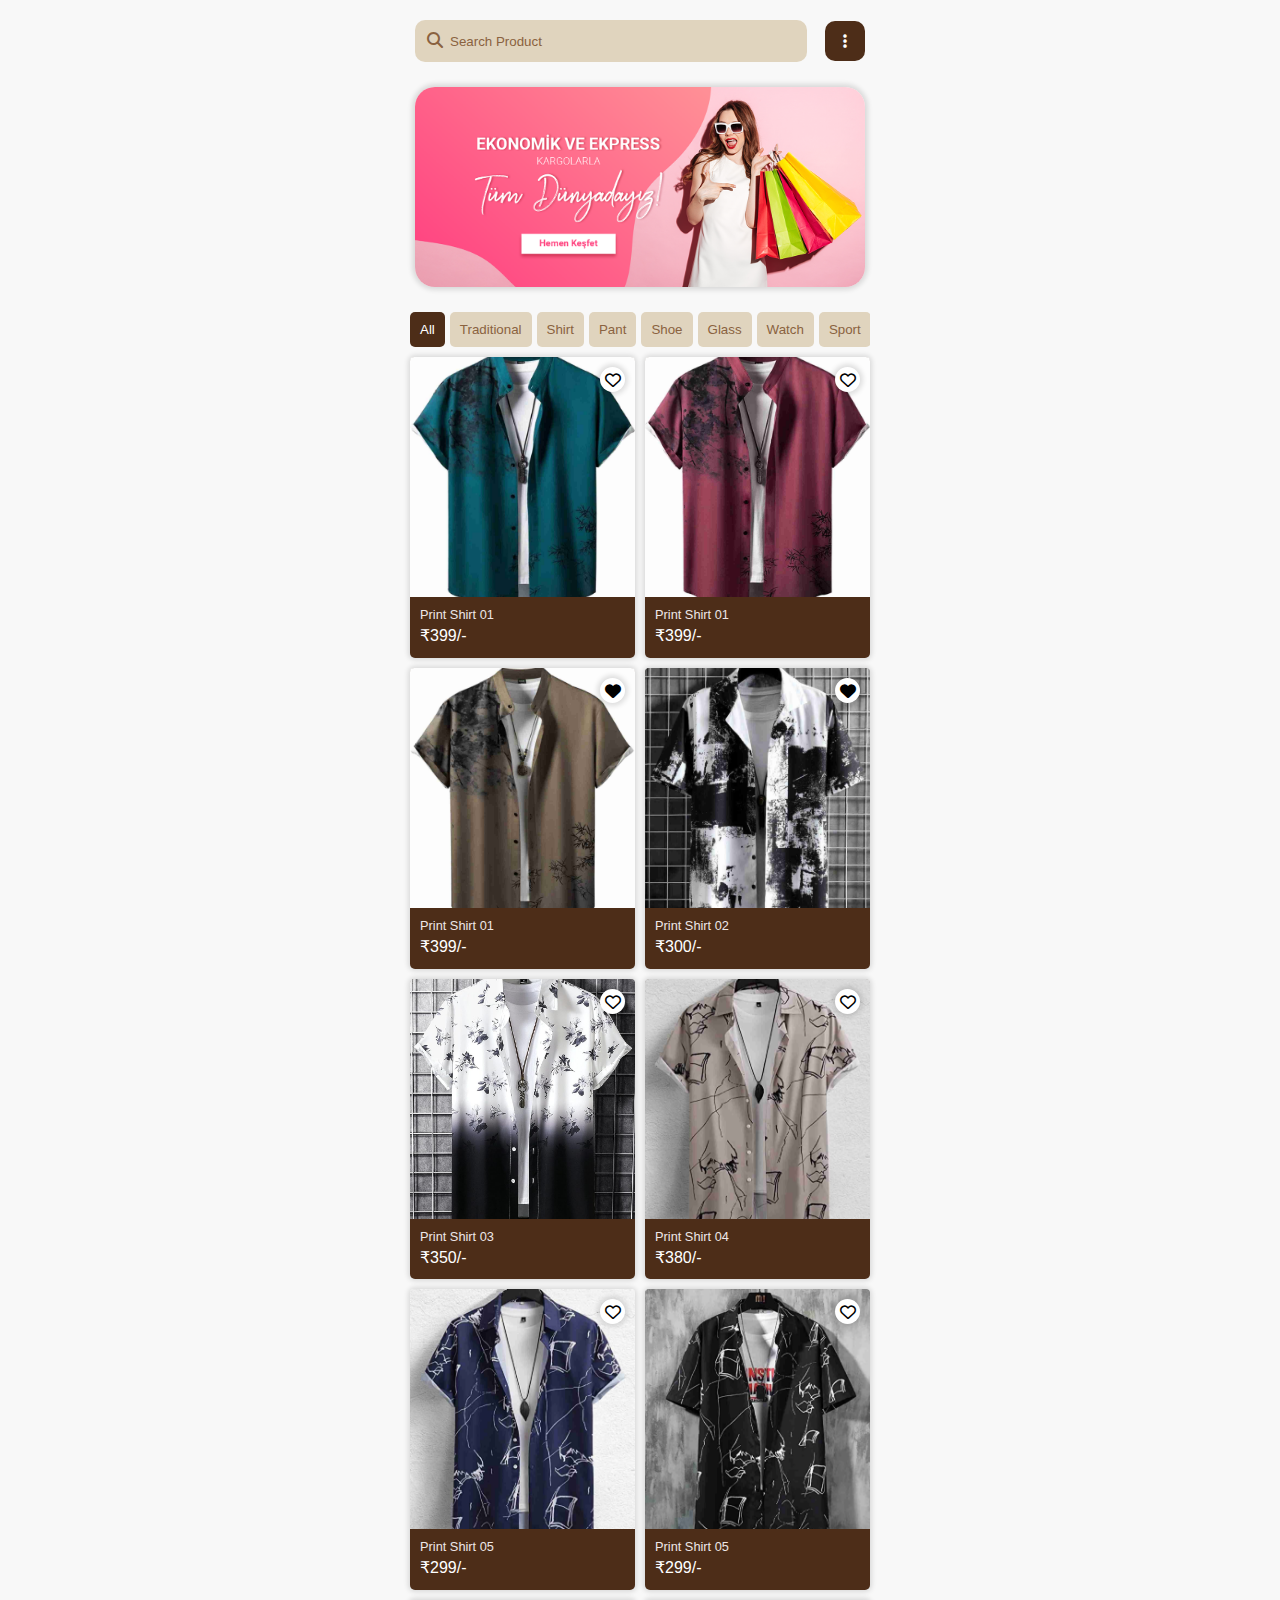
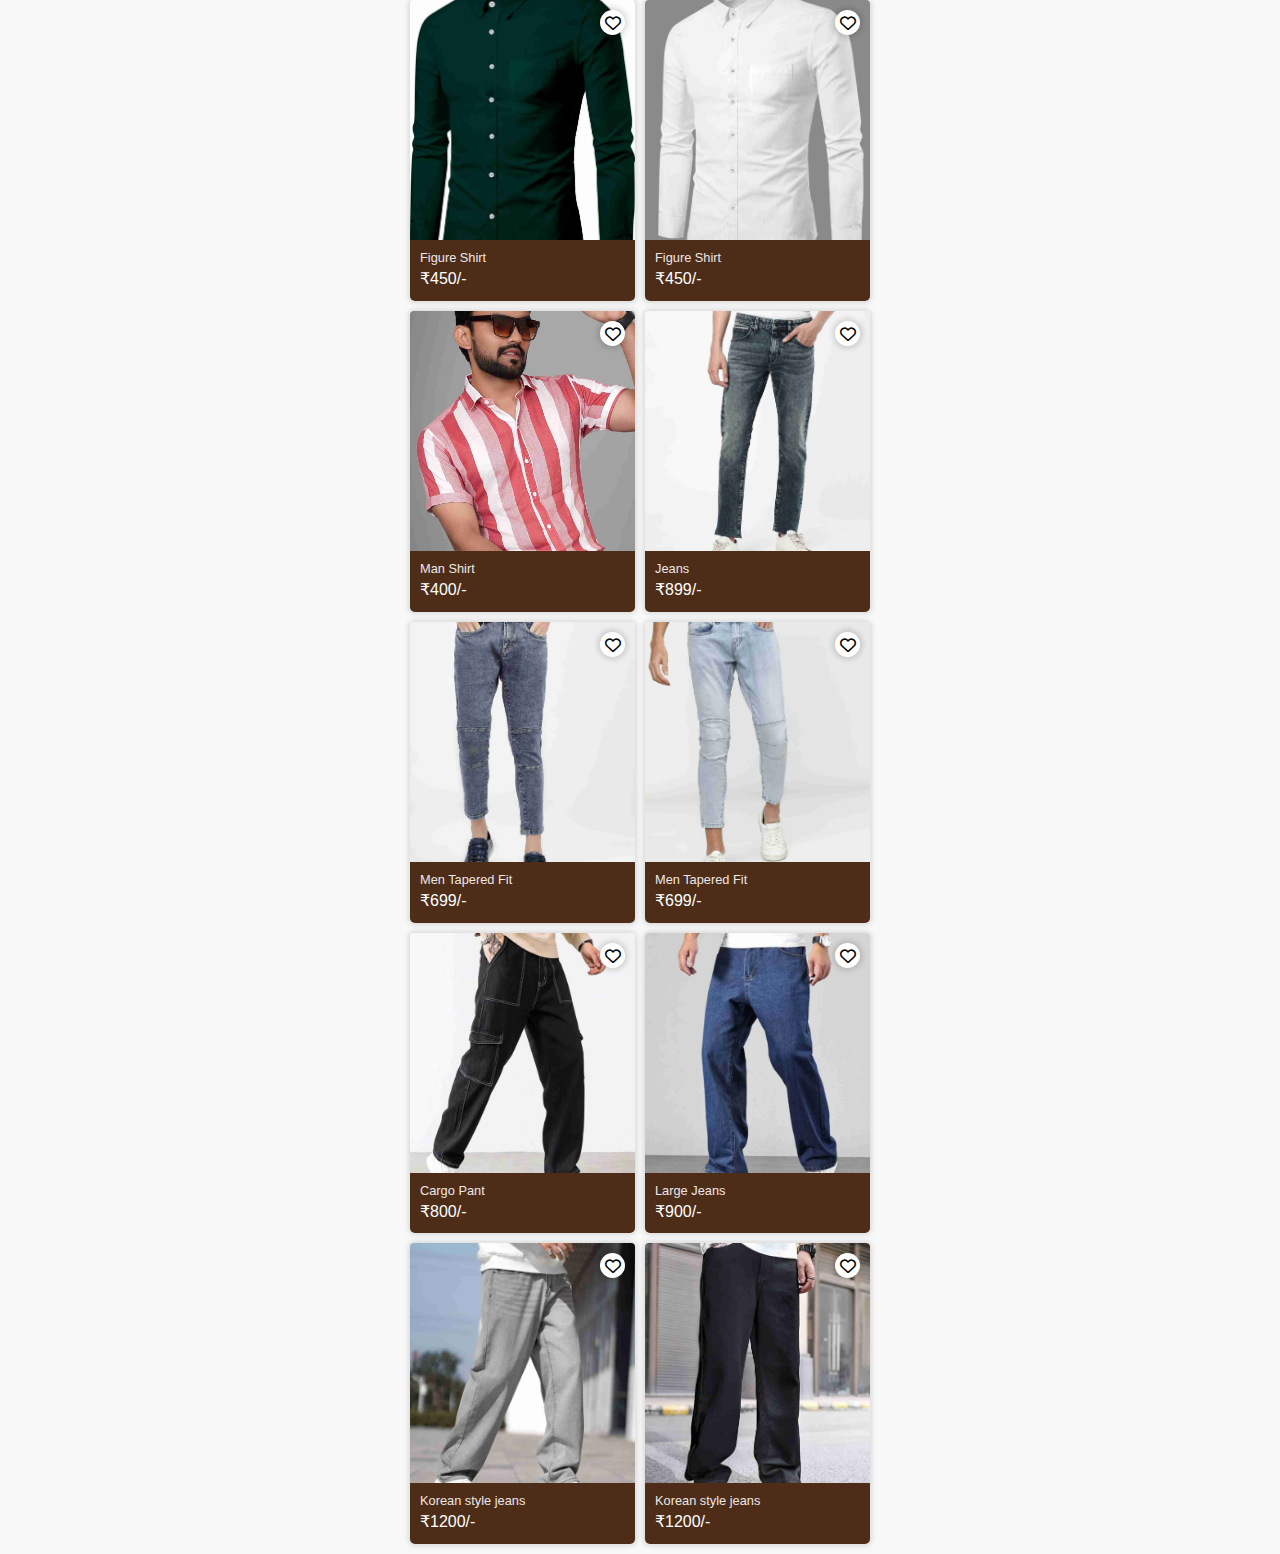
<file: index.html>
<!DOCTYPE html>
<html lang="en">
<head>
    <meta charset="UTF-8">
    <meta name="viewport" content="width=device-width, initial-scale=1.0">
    <title>Document</title>
    <link rel="stylesheet" href="https://cdnjs.cloudflare.com/ajax/libs/font-awesome/6.6.0/css/all.min.css"/>
    <script src="array.js"></script>
    <link rel="stylesheet" href="index.css">
</head>
<body>
    <div class="searchBar">
        <form action="">
            <i class="searchIcon fa-solid fa-magnifying-glass"></i>
            <input type="text" placeholder="Search Product">
        </form>
        <div onclick="clickme('on')" class="optionIcon">
            <i class="fa-solid fa-ellipsis-vertical"></i>
        </div>
    </div>
    
    <div class="autoScrollImg">
        <div id="imgContainer" class="imgContainer">
            
        </div>
    </div>
    <nav class="navScrollX" id="navScrollX">
        
    </nav>

    <div class="productContainer" id="productContainer">
        
    </div>

    <aside id="aside">
        <header>
            <i onclick="clickme('off')" class="fa-solid fa-angles-right"></i>

            <div class="profileContainer">
                <img src="image/a1.jpg" alt="">
            </div>
            <p>MR. TONY STARK</p>
            <h5>ID: 0123456789</h5>
        </header>

        <nav>
            <div>
                <i class="fa-solid fa-user"></i>
                <p>Account settings</p>
            </div>
            <div>
                <i class="fa-solid fa-heart"></i>
                <p>Saved</p>
            </div>
            <div>
                <i class="fa-solid fa-cart-shopping"></i>
                <p>My cart</p>
            </div>
            <div>
                <i class="fa-solid fa-clock-rotate-left"></i>
                <p>Purchased history</p>
            </div>
            <div>
                <i class="fa-solid fa-headset"></i>
                <p>Support chat</p>
            </div>
        </nav>


        <footer>
            <a href="#">Refund policy</a>
            <a href="#">Copyright</a>
            <a href="#">Tearms & conditions</a>

            <button>Log out</button>
        </footer>
    </aside>
    
</body>

<script>

    // auto slide banner
    let i = 0;
    let imgContainer = document.getElementById('imgContainer');
    imgContainer.innerHTML =`
        <img src="${autoScrollImgList[i]}" alt="">
    `;
    setInterval(() => {
        i = (i+1) % autoScrollImgList.length;
        imgContainer.innerHTML = `<img src="${autoScrollImgList[i]}" alt="">`;
    }, 3000);

   // nav for catagory
    let navScrollX = document.getElementById('navScrollX');
    for (let i=0; i<catagory.length; i++) {
        navScrollX.innerHTML += `
            <button class="navBtn ${catagory[i]}" onclick="listProduct('${catagory[i]}');" id="all">${catagory[i]}</button>
        `;
    }

    // display the products by selecting the catagories from nav
    listProduct('All');
    function listProduct(selectedCatagory) {
        // css :focus for nav btn part
        for (let i=0; i<catagory.length; i++) {
            document.querySelector(`.${catagory[i]}`).classList.remove("navScrollXButtonFocus");
        }
        document.querySelector(`.${selectedCatagory}`).classList.add("navScrollXButtonFocus");

        // displaying part
        let productContainer = document.getElementById('productContainer');
        productContainer.innerHTML = '';

        for (let x=0; x<products.length; x++) {
            if (products[x].catagory == selectedCatagory) {
                let varient = products[x].varient;
                for (let i=0; i<varient.length; i++) {
                    let row = `
                        <div class="product">
                            <div class="likeIconDiv">
                                <i class="${varient[i].icon}"></i>
                            </div>
                            <div class="productImgContainer">
                                <img src="image/${varient[i].src}" alt="">
                            </div>
                            <div onclick="localStore(${x}, ${i})">
                                <p class="details">${products[x].name}</p>
                                <p class="priceTag">₹${products[x].price}/-</p>
                            </div>
                        </div>
                        `;
                        if (varient[i].display == 'show') {
                            productContainer.innerHTML += row;
                        };
                }; 
            }
        }
        if (selectedCatagory == 'All') {
            
            for (let x=0; x<products.length; x++) {
                let varient = products[x].varient;
                for (let i=0; i<varient.length; i++) {
                    let row = `
                        <div class="product">
                            <div class="likeIconDiv">
                                <i onclick="liked('${varient[i].icon}')" class="${varient[i].icon}"></i>
                            </div>
                            <div class="productImgContainer">
                                <img src="image/${varient[i].src}" alt="">
                            </div>
                            <div onclick="localStore(${x}, ${i})">
                                <p class="details">${products[x].name}</p>
                                <p class="priceTag">₹${products[x].price}/-</p>
                            </div>
                        </div>
                    `;
                    if (varient[i].display == 'show') {
                        productContainer.innerHTML += row;
                    };
                }; 
            }
        }
    }

    function liked(icon) {
        if (icon == 'fa-regular fa-heart') {
            
        }
    }
    // push data to localStorage and redirect to other page
    function localStore(x, i) {
        localStorage.clear();
        localStorage.setItem('current', JSON.stringify(products[x]));
        localStorage.setItem('selected', i);
        
        window.location.href='check-product.html';
    }
    clickme('off');
    function clickme(onOff) {
        if (onOff == 'on') {
            document.getElementById('aside').style.removeProperty("display");
        }
        else if (onOff == 'off') {
            document.getElementById('aside').style.display = "none";
        }
    }
</script>
</html>
</file>
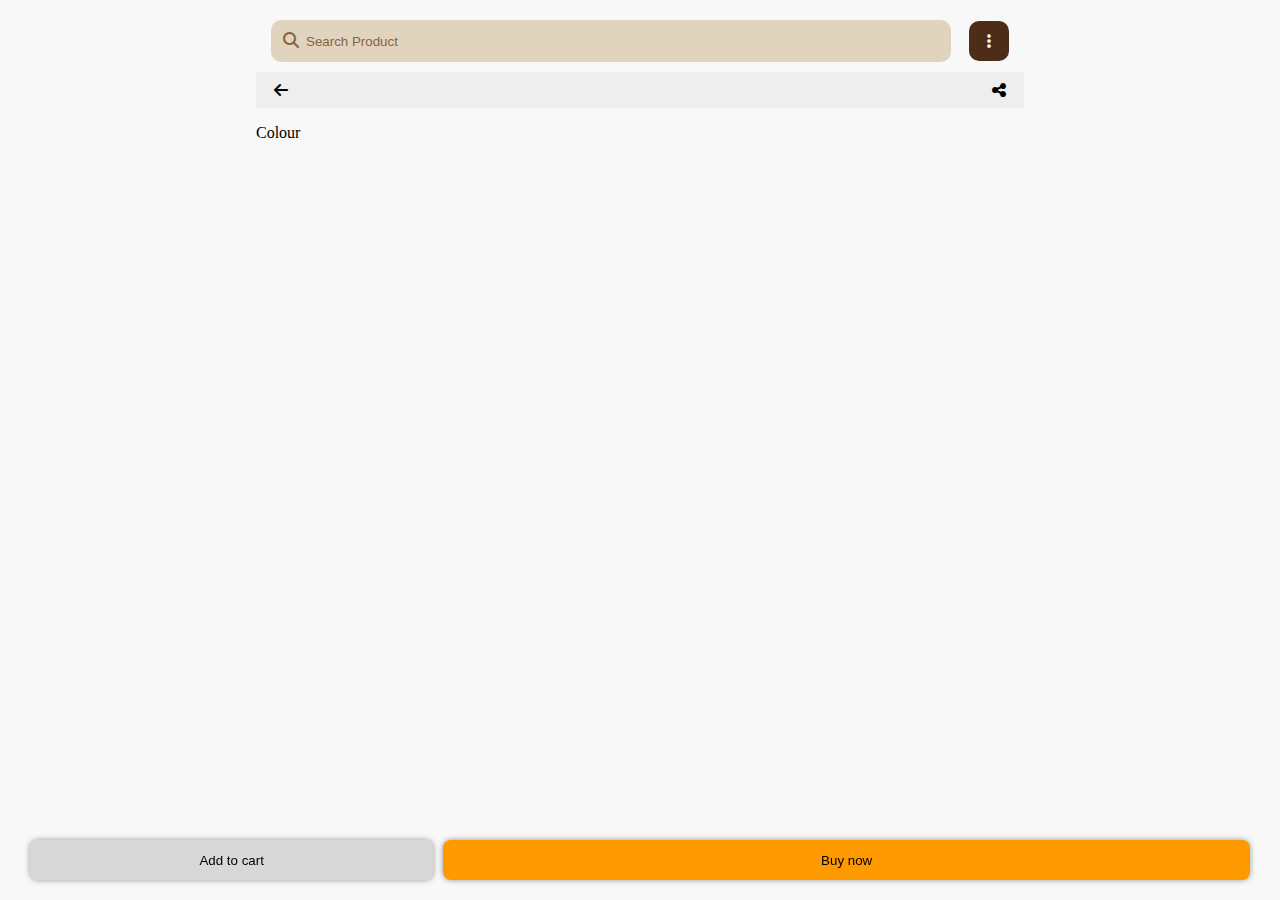
<file: check-product.html>
<!DOCTYPE html>
<html lang="en">
<head>
    <meta charset="UTF-8">
    <meta name="viewport" content="width=device-width, initial-scale=1.0">
    <title>Document</title>
    <link rel="stylesheet" href="https://cdnjs.cloudflare.com/ajax/libs/font-awesome/6.6.0/css/all.min.css"/>
    <style>
        body {
            background-color: rgb(248, 248, 248);
            width: 100dvw;
            max-width: 768px;
            margin: 0 auto;
        }
        .searchBar {
            display: flex;
            justify-content: center;
            align-items: center;
            gap: 15px;
            padding-inline: 15px;
            padding-block: 10px;
            margin-top: 10px;
        }
        form {
            flex: 1;
        }
        form input {
            outline: none;
            color: #8a6240;
            height: 20px;
            background-color: #e0d4be;
            border: none;
            border-radius: 10px;
            height: 40px;
            width: 100%;
            padding-left: 35px;
        }
        ::placeholder {
            color: #8a6240;
        }
        .searchIcon {
            color: #8a6240;
            position: absolute;
            padding: 12px;
        }
        .optionIcon {
            display: flex;
            justify-content: center;
            align-items: center;
            width: 40px;
            height: 40px;
            background-color: #4d2d18;
            color: white;
            border-radius: 10px;
            margin-left: 40px;
        }

        .likeIconDiv {
            position: absolute;
            top: 10px;
            right: 10px;
            background-color: white;
            height: 25px;
            width: 25px;
            border-radius: 50%;
            box-shadow: 0 0 5px 3px rgba(0, 0, 0, 0.123);
            display: flex;
            justify-content: center;
            align-items: center;
        }
        .likeIconDiv i {
            margin-top: 1px;
        }



        /* page 2 */
        .viewProduct {
            display: grid;
            grid-template-columns: 1fr;
        }
        .backAndShare {
            background-color: rgb(238, 238, 238);
            display: flex;
            justify-content: space-between;
            padding-inline: 18px;
            padding-block: 10px;
        }
        .selectedProductImg {
            position: relative;
        }
        .selectedProductImg img {
            width: 100%;
        }

        .colour {
            display: flex;
            justify-content: space-between;
        }
        .colourText, .colourNum {
            margin: 10px;
            font-size: 0.9rem;
            font-weight: bold;
        }
        .colourNum {
            font-weight: lighter;
            margin-right: 15px;
        }
        .variants {
            display: flex;
            gap: 5px;
            padding: 10px;
            flex-wrap: nowrap;
            overflow-x: scroll;
            overflow-y: hidden;
        }
        ::-webkit-scrollbar{
            display: none;
        }
        .variantsElements {
            border: 1px solid #9e9d9b;
            
            background-color: white;
            border-radius: 5px;
            box-shadow: 0 0 5px 2px rgba(0, 0, 0, 0.123)
        }
        .variantsElementsSelected {
            border: 2px solid #ff9900;
        }
        .variantsElements div {
            overflow: hidden;
            border-radius: 5px 5px 0 0;
        }
        .variantsElements div img {
            width: 70px;
            height: 90px;
            object-fit: contain;
        }
        .variantsElements p {
            text-align: center;
            margin: 3px;
            font-size: 0.6rem;
        }
        .productInfo {
            margin-bottom: 80px;
        }
        .selectedDetails, .selectedName, .SelectedPriceTag {
            margin: 10px;
            font-size: 0.9rem;
        }
        .SelectedPriceTag {
            color: #4d2d18;
            font-weight: bold;
            font-size: 1.3rem;
        }
        .selectedDetails {
            text-align: justify;
        }

        .cartAndBuy {
            position: fixed;
            display: grid;
            grid-template-columns: 1fr 2fr;
            gap: 10px;
            bottom: 20px;
            left: 30px;
            right: 30px;
        }
        .addToCart, .buyNow {
            height: 40px;
            border: none;
            border-radius: 8px;
            box-shadow: 0 0 5px 1px rgba(0, 0, 0, 0.295)
        }
        .addToCart {
            background-color: rgb(216, 216, 216);
        }
        .buyNow {
            background-color: #ff9900;
        }
    </style>
</head>
<body>
    <div class="searchBar">
        <form action="">
            <i class="searchIcon fa-solid fa-magnifying-glass"></i>
            <input type="text" placeholder="Search Product">
        </form>
        <div class="optionIcon">
            <i class="fa-solid fa-ellipsis-vertical"></i>
        </div>
    </div>

    <div class="viewProduct">

        <div class="backAndShare">
            <i onclick="window.history.back();" class="fa-solid fa-arrow-left"></i>
            <i class="fa-solid fa-share-nodes"></i>
        </div>

        <div class="selectedProductImg" id="selectedProductImg">
            
        </div>

        <div class="colour" id="colour">
            <p>Colour</p>
        </div>

        <div class="variants" id="variants">
            
        </div>

        <div class="productInfo" id="productInfo">
            
        </div>

    </div>

    <div class="cartAndBuy">
        <button class="addToCart">
            Add to cart
        </button>
        <button class="buyNow">
            Buy now
        </button>
    </div>
</body>

<script>
    
    const localStore = JSON.parse(localStorage.getItem('current'));
    const selected = parseInt(localStorage.getItem('selected'));
    checkProduct();
    selection(selected);
    function selection(i) {
        let selectedProductImg = document.getElementById('selectedProductImg');
        selectedProductImg.innerHTML = `
            <div class="likeIconDiv">
                <i class="${localStore.varient[i].icon}"></i>
            </div>
            <img src="image/${localStore.varient[i].src}" alt="">
        `;
        let colour = document.getElementById('colour');
        colour.innerHTML =`
            <p class="colourText">Colour: ${localStore.varient[i].colour}</p>
            <p class="colourNum">${i+1}/${localStore.varient.length}</p>
        `;
        let productInfo = document.getElementById('productInfo');
        productInfo.innerHTML = `
            <p class="selectedName">${localStore.name}</p>
            <p class="SelectedPriceTag">₹${localStore.price}/-</p>
            <p class="selectedDetails">${localStore.description}</p>
        `;

        for (let x=0; x < localStore.varient.length; x++) {
            document.querySelector(`.active${x}`).classList.remove("variantsElementsSelected");
        }
        document.querySelector(`.active${i}`).classList.add("variantsElementsSelected");
    }

    
    function checkProduct() {
        let variants = document.getElementById('variants');
        for (let i = 0; i < localStore.varient.length; i++) {
            variantsElements = `
                <div class="variantsElements active${i}" onclick="selection(${i})">
                    <div>
                        <img src="image/${localStore.varient[i].src}" alt="">
                    </div>
                    <p>${localStore.varient[i].colour}</p>
                </div>
            `;
            variants.innerHTML += variantsElements;
        }
    }
</script>
</html>
</file>
<file: index.css>
body {
    background-color: rgb(248, 248, 248);
    width: 100dvw;
    max-width: 480px;
    margin: 0 auto;
}
.searchBar {
    display: flex;
    justify-content: center;
    align-items: center;
    gap: 15px;
    padding-inline: 15px;
    padding-block: 10px;
    margin-top: 10px;
}
form {
    flex: 1;
}
form input {
    outline: none;
    color: #8a6240;
    height: 20px;
    background-color: #e0d4be;
    border: none;
    border-radius: 10px;
    height: 40px;
    width: 100%;
    padding-left: 35px;
}
::placeholder {
    color: #8a6240;
}
.searchIcon {
    color: #8a6240;
    position: absolute;
    padding: 12px;
}
.optionIcon {
    display: flex;
    justify-content: center;
    align-items: center;
    width: 40px;
    height: 40px;
    background-color: #4d2d18;
    color: white;
    border-radius: 10px;
    margin-left: 40px;
}


/* Auto sroll ads */
.autoScrollImg {
    width: 100%;
    height: 230px;
}
.imgContainer {
    height: 200px;
    padding: 15px;
}
.imgContainer img {
    object-fit: cover;
    width: 100%;
    height: 100%;
    border-radius: 20px;
    box-shadow: 0 0 5px 3px rgba(0, 0, 0, 0.123);
}

/* navigation for catagories */
.navScrollX {
    margin: 10px;
    display: flex;
    gap: 5px;
    flex-wrap: nowrap;
    overflow-x: scroll;
    overflow-y: hidden;
}
.navBtn {
    padding: 10px;
    border-radius: 5px;
    border: none;
    background-color: #e0d4be;
    color: #8a6240;
}
::-webkit-scrollbar{
    display: none;
}
.navScrollXButtonFocus {
    background-color: #4d2d18;
    color: white;
}

/* list of products */
.productContainer {
    margin: 10px;
    display: grid;
    grid-template-columns: repeat(2, 1fr);
    gap: 10px;
}
.product {
    position: relative;
    min-height: 18.8rem;
    background-color: #4d2d18;
    width: 100%;
    border-radius: 5px;
    box-shadow: 0 0 5px 2px rgba(0, 0, 0, 0.123);
}
.productImgContainer {
    overflow: hidden;
    border-radius: 4px 4px 0 0;
    background-color: white;
    height: 15rem;
    display: flex;
    justify-content: center;
}
.productImgContainer img {
    object-fit: cover; /* or cover; */
    height: 100%;
    width: 100%;
}
.productImgContainer img:hover {
    transition: scale 0.5s;
    scale: 105%;
}
.details, .priceTag {
    color: rgb(238, 231, 231);
    font-size: 0.8rem;
    padding-inline: 10px;
    margin: 0;
    margin-top: 10px;
}
.priceTag {
    margin-top: 4px;
    color: white;
    font-size: 1rem;
    padding-bottom: 5px;
}
.likeIconDiv {
    z-index: 1;
    position: absolute;
    top: 10px;
    right: 10px;
    background-color: white;
    height: 25px;
    width: 25px;
    border-radius: 50%;
    box-shadow: 0 0 5px 3px rgba(0, 0, 0, 0.123);
    display: flex;
    justify-content: center;
    align-items: center;
}
.likeIconDiv i {
    margin-top: 1px;
}


/* aside nav */
p {
    font-family: sans-serif;
}
h5 {
    margin-top: 10px;
    margin-bottom: 0;
}
aside {
    /* display: none; */
    box-shadow: 0 0 8px 1px rgba(41, 41, 41, 0.534);
    overflow: hidden;
    z-index: 2;
    position: fixed;
    right: calc(50% - 240px);
    top: 10px;
    bottom: 10px;
    width: 300px;
    min-height: 585px;
    background-color: rgba(192, 191, 191, 0.301);
    backdrop-filter: blur(25px);
    border-radius: 10px;
}
@media (max-width:480px) {
    aside {
        right: 10px;
        width: 60%;
    }
}
aside > header {
    background-color: #4d2d1886;
    padding: 15px;
}
aside > header > p{
    font-weight: bold;
    color: white;
    margin-bottom: 0px;
}

.profileContainer > img{
    object-fit: cover;
    border-radius: 50%;
    height: 80px;
    width: 80px;
    margin-top: 20px;
}
aside > nav {
    padding: 20px;
}
aside > nav > div {
    display: flex;
    padding-block: 10px;
}
aside > nav > div > p {
    color: black;
    margin: 0;
    margin-left: 10px;
}
aside > footer {
    position: absolute;
    left: 0;
    right: 0;
    bottom: 0;
    border-top: 1px ridge rgb(85, 85, 85);
    padding-block: 10px;
    margin: 20px;
    display: flex;
    flex-direction: column;
    align-items: center;
}
aside > footer > a {
    color: black;
    font-size: 0.8rem;
    margin-bottom: 4px;
}
aside > footer > button {
    width: 150px;
    height: 30px;
    border-radius: 15px;
    border: none;
    margin-top: 20px;
    background-color: #f75555;
}
</file>
